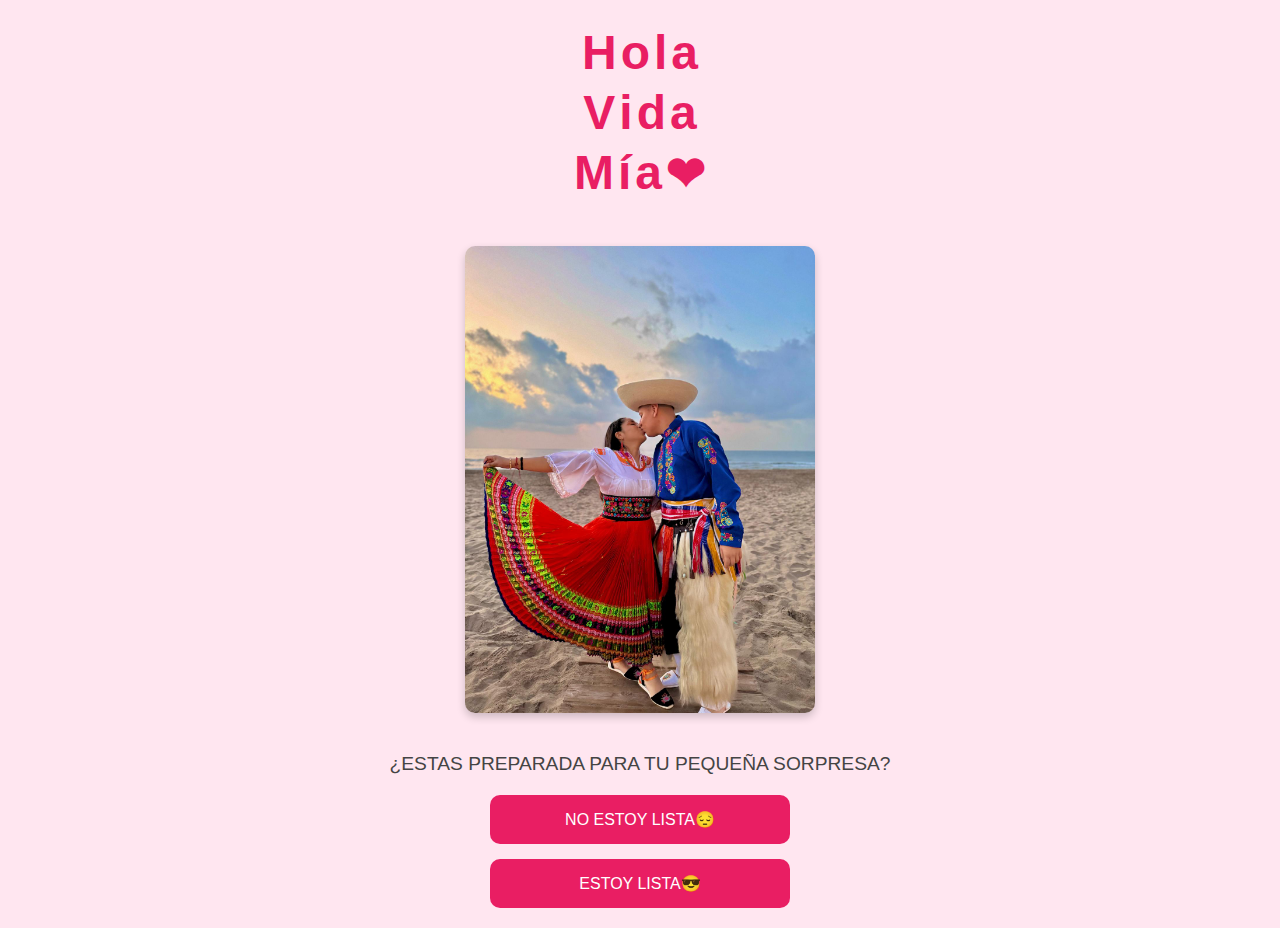
<file: index.html>
<!DOCTYPE html>
<html lang="es">

<head>
    <meta charset="UTF-8">
    <meta http-equiv="X-UA-Compatible" content="IE=edge">
    <meta name="viewport" content="width=device-width, initial-scale=1.0">
    <link rel="stylesheet" href="css/main.css">
    <link rel="icon" href="img/flowers.png" type="image/x-icon">
    <title>Katherine Duy Álvarez</title>
</head>

<body>
    <div class="contenedor">
        <div class="contenedor1">
            <div class="greetings">
                <span>H</span>
                <span>o</span>
                <span>l</span>
                <span>a</span>
            </div>
            <div class="greetings">
                <span>V</span>
                <span>i</span>
                <span>d</span>
                <span>a</span>
            </div>
            <div class="greetings">
                <span>M</span>
                <span>í</span>
                <span>a</span>
                <span>❤</span>
            </div>
        </div>
        <img src="img/pareja.jpg" alt="Pareja" id="pareja" />
    </div>

    <div class="description">
        <span>¿ESTAS PREPARADA PARA TU PEQUEÑA SORPRESA?</span>
    </div>
    <div class="button">        
        <button class="botones" onclick="noJugar()">
            <a style="color: #fff;">NO ESTOY LISTA😔</a>
        </button>
        <button class="botones">
            <a href="flower.html" style="color: #fff;">ESTOY LISTA😎</a>
        </button>
    </div>
    <script type="text/javascript">
        function noJugar() {
           alert("¡¡PUES TU TE LO PIERDESSS!!\n ADIOSSSSSSSSSS");
           window.close();
        }
    </script>
</body>

</html>
</file>
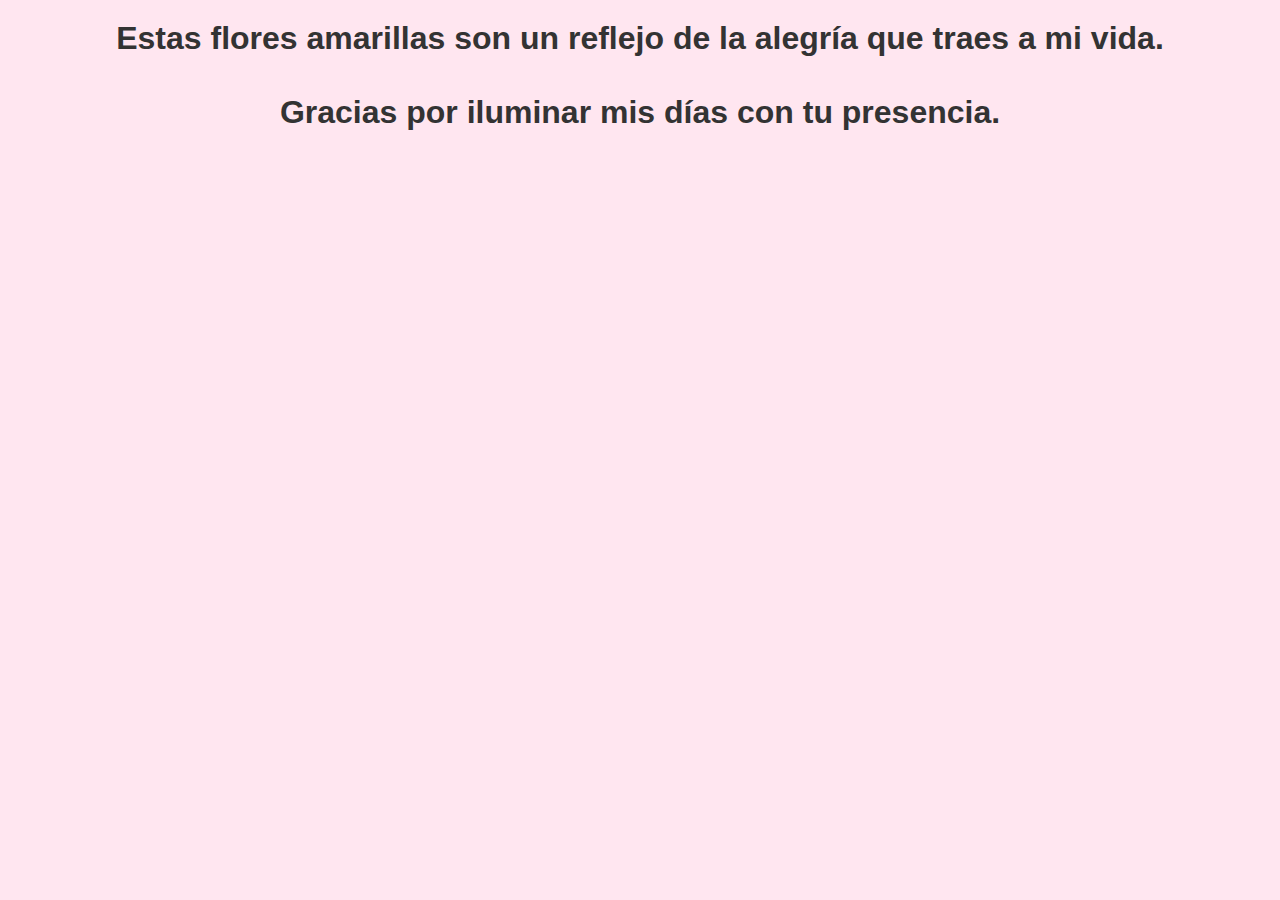
<file: flower.html>
<!DOCTYPE html>
<html lang="es">
  <head>
    <meta charset="UTF-8" />
    <meta http-equiv="X-UA-Compatible" content="IE=edge" />
    <meta name="viewport" content="width=device-width, initial-scale=1.0" />
    <link rel="stylesheet" href="css/main.css" />
    <link rel="icon" href="img/flowers.png" type="image/x-icon" />
    <title>Flower</title>
  </head>
  <body class="container">
    <audio src="sound/ChristianBasso&HaienQiu-Flowers.mp3" autoplay></audio>
    <div id="lyrics">
     
    </div>
    <h1 class="titulo">Estas flores amarillas son un reflejo de la alegría que traes a mi vida. <br> <br>
      Gracias por iluminar mis días con tu presencia.</h1>
  
    <div class="night"></div>
    <div class="flowers">
      <div class="flower flower--1">
        <div class="flower__leafs flower__leafs--1">
          <div class="flower__leaf flower__leaf--1"></div>
          <div class="flower__leaf flower__leaf--2"></div>
          <div class="flower__leaf flower__leaf--3"></div>
          <div class="flower__leaf flower__leaf--4"></div>
          <div class="flower__white-circle"></div>

          <div class="flower__light flower__light--1"></div>
          <div class="flower__light flower__light--2"></div>
          <div class="flower__light flower__light--3"></div>
          <div class="flower__light flower__light--4"></div>
          <div class="flower__light flower__light--5"></div>
          <div class="flower__light flower__light--6"></div>
          <div class="flower__light flower__light--7"></div>
          <div class="flower__light flower__light--8"></div>
        </div>
        <div class="flower__line">
          <div class="flower__line__leaf flower__line__leaf--1"></div>
          <div class="flower__line__leaf flower__line__leaf--2"></div>
          <div class="flower__line__leaf flower__line__leaf--3"></div>
          <div class="flower__line__leaf flower__line__leaf--4"></div>
          <div class="flower__line__leaf flower__line__leaf--5"></div>
          <div class="flower__line__leaf flower__line__leaf--6"></div>
        </div>
      </div>

      <div class="flower flower--2">
        <div class="flower__leafs flower__leafs--2">
          <div class="flower__leaf flower__leaf--1"></div>
          <div class="flower__leaf flower__leaf--2"></div>
          <div class="flower__leaf flower__leaf--3"></div>
          <div class="flower__leaf flower__leaf--4"></div>
          <div class="flower__white-circle"></div>

          <div class="flower__light flower__light--1"></div>
          <div class="flower__light flower__light--2"></div>
          <div class="flower__light flower__light--3"></div>
          <div class="flower__light flower__light--4"></div>
          <div class="flower__light flower__light--5"></div>
          <div class="flower__light flower__light--6"></div>
          <div class="flower__light flower__light--7"></div>
          <div class="flower__light flower__light--8"></div>
        </div>
        <div class="flower__line">
          <div class="flower__line__leaf flower__line__leaf--1"></div>
          <div class="flower__line__leaf flower__line__leaf--2"></div>
          <div class="flower__line__leaf flower__line__leaf--3"></div>
          <div class="flower__line__leaf flower__line__leaf--4"></div>
        </div>
      </div>

      <div class="flower flower--3">
        <div class="flower__leafs flower__leafs--3">
          <div class="flower__leaf flower__leaf--1"></div>
          <div class="flower__leaf flower__leaf--2"></div>
          <div class="flower__leaf flower__leaf--3"></div>
          <div class="flower__leaf flower__leaf--4"></div>
          <div class="flower__white-circle"></div>

          <div class="flower__light flower__light--1"></div>
          <div class="flower__light flower__light--2"></div>
          <div class="flower__light flower__light--3"></div>
          <div class="flower__light flower__light--4"></div>
          <div class="flower__light flower__light--5"></div>
          <div class="flower__light flower__light--6"></div>
          <div class="flower__light flower__light--7"></div>
          <div class="flower__light flower__light--8"></div>
        </div>
        <div class="flower__line">
          <div class="flower__line__leaf flower__line__leaf--1"></div>
          <div class="flower__line__leaf flower__line__leaf--2"></div>
          <div class="flower__line__leaf flower__line__leaf--3"></div>
          <div class="flower__line__leaf flower__line__leaf--4"></div>
        </div>
      </div>

      <div class="grow-ans" style="--d: 1.2s">
        <div class="flower__g-long">
          <div class="flower__g-long__top"></div>
          <div class="flower__g-long__bottom"></div>
        </div>
      </div>

      <div class="growing-grass">
        <div class="flower__grass flower__grass--1">
          <div class="flower__grass--top"></div>
          <div class="flower__grass--bottom"></div>
          <div class="flower__grass__leaf flower__grass__leaf--1"></div>
          <div class="flower__grass__leaf flower__grass__leaf--2"></div>
          <div class="flower__grass__leaf flower__grass__leaf--3"></div>
          <div class="flower__grass__leaf flower__grass__leaf--4"></div>
          <div class="flower__grass__leaf flower__grass__leaf--5"></div>
          <div class="flower__grass__leaf flower__grass__leaf--6"></div>
          <div class="flower__grass__leaf flower__grass__leaf--7"></div>
          <div class="flower__grass__leaf flower__grass__leaf--8"></div>
          <div class="flower__grass__overlay"></div>
        </div>
      </div>

      <div class="growing-grass">
        <div class="flower__grass flower__grass--2">
          <div class="flower__grass--top"></div>
          <div class="flower__grass--bottom"></div>
          <div class="flower__grass__leaf flower__grass__leaf--1"></div>
          <div class="flower__grass__leaf flower__grass__leaf--2"></div>
          <div class="flower__grass__leaf flower__grass__leaf--3"></div>
          <div class="flower__grass__leaf flower__grass__leaf--4"></div>
          <div class="flower__grass__leaf flower__grass__leaf--5"></div>
          <div class="flower__grass__leaf flower__grass__leaf--6"></div>
          <div class="flower__grass__leaf flower__grass__leaf--7"></div>
          <div class="flower__grass__leaf flower__grass__leaf--8"></div>
          <div class="flower__grass__overlay"></div>
        </div>
      </div>

      <div class="grow-ans" style="--d: 2.4s">
        <div class="flower__g-right flower__g-right--1">
          <div class="leaf"></div>
        </div>
      </div>

      <div class="grow-ans" style="--d: 2.8s">
        <div class="flower__g-right flower__g-right--2">
          <div class="leaf"></div>
        </div>
      </div>

      <div class="grow-ans" style="--d: 2.8s">
        <div class="flower__g-front">
          <div
            class="flower__g-front__leaf-wrapper flower__g-front__leaf-wrapper--1"
          >
            <div class="flower__g-front__leaf"></div>
          </div>
          <div
            class="flower__g-front__leaf-wrapper flower__g-front__leaf-wrapper--2"
          >
            <div class="flower__g-front__leaf"></div>
          </div>
          <div
            class="flower__g-front__leaf-wrapper flower__g-front__leaf-wrapper--3"
          >
            <div class="flower__g-front__leaf"></div>
          </div>
          <div
            class="flower__g-front__leaf-wrapper flower__g-front__leaf-wrapper--4"
          >
            <div class="flower__g-front__leaf"></div>
          </div>
          <div
            class="flower__g-front__leaf-wrapper flower__g-front__leaf-wrapper--5"
          >
            <div class="flower__g-front__leaf"></div>
          </div>
          <div
            class="flower__g-front__leaf-wrapper flower__g-front__leaf-wrapper--6"
          >
            <div class="flower__g-front__leaf"></div>
          </div>
          <div
            class="flower__g-front__leaf-wrapper flower__g-front__leaf-wrapper--7"
          >
            <div class="flower__g-front__leaf"></div>
          </div>
          <div
            class="flower__g-front__leaf-wrapper flower__g-front__leaf-wrapper--8"
          >
            <div class="flower__g-front__leaf"></div>
          </div>
          <div class="flower__g-front__line"></div>
        </div>
      </div>

      <div class="grow-ans" style="--d: 3.2s">
        <div class="flower__g-fr">
          <div class="leaf"></div>
          <div class="flower__g-fr__leaf flower__g-fr__leaf--1"></div>
          <div class="flower__g-fr__leaf flower__g-fr__leaf--2"></div>
          <div class="flower__g-fr__leaf flower__g-fr__leaf--3"></div>
          <div class="flower__g-fr__leaf flower__g-fr__leaf--4"></div>
          <div class="flower__g-fr__leaf flower__g-fr__leaf--5"></div>
          <div class="flower__g-fr__leaf flower__g-fr__leaf--6"></div>
          <div class="flower__g-fr__leaf flower__g-fr__leaf--7"></div>
          <div class="flower__g-fr__leaf flower__g-fr__leaf--8"></div>
        </div>
      </div>

      <div class="long-g long-g--0">
        <div class="grow-ans" style="--d: 3s">
          <div class="leaf leaf--0"></div>
        </div>
        <div class="grow-ans" style="--d: 2.2s">
          <div class="leaf leaf--1"></div>
        </div>
        <div class="grow-ans" style="--d: 3.4s">
          <div class="leaf leaf--2"></div>
        </div>
        <div class="grow-ans" style="--d: 3.6s">
          <div class="leaf leaf--3"></div>
        </div>
      </div>

      <div class="long-g long-g--1">
        <div class="grow-ans" style="--d: 3.6s">
          <div class="leaf leaf--0"></div>
        </div>
        <div class="grow-ans" style="--d: 3.8s">
          <div class="leaf leaf--1"></div>
        </div>
        <div class="grow-ans" style="--d: 4s">
          <div class="leaf leaf--2"></div>
        </div>
        <div class="grow-ans" style="--d: 4.2s">
          <div class="leaf leaf--3"></div>
        </div>
      </div>

      <div class="long-g long-g--2">
        <div class="grow-ans" style="--d: 4s">
          <div class="leaf leaf--0"></div>
        </div>
        <div class="grow-ans" style="--d: 4.2s">
          <div class="leaf leaf--1"></div>
        </div>
        <div class="grow-ans" style="--d: 4.4s">
          <div class="leaf leaf--2"></div>
        </div>
        <div class="grow-ans" style="--d: 4.6s">
          <div class="leaf leaf--3"></div>
        </div>
      </div>

      <div class="long-g long-g--3">
        <div class="grow-ans" style="--d: 4s">
          <div class="leaf leaf--0"></div>
        </div>
        <div class="grow-ans" style="--d: 4.2s">
          <div class="leaf leaf--1"></div>
        </div>
        <div class="grow-ans" style="--d: 3s">
          <div class="leaf leaf--2"></div>
        </div>
        <div class="grow-ans" style="--d: 3.6s">
          <div class="leaf leaf--3"></div>
        </div>
      </div>

      <div class="long-g long-g--4">
        <div class="grow-ans" style="--d: 4s">
          <div class="leaf leaf--0"></div>
        </div>
        <div class="grow-ans" style="--d: 4.2s">
          <div class="leaf leaf--1"></div>
        </div>
        <div class="grow-ans" style="--d: 3s">
          <div class="leaf leaf--2"></div>
        </div>
        <div class="grow-ans" style="--d: 3.6s">
          <div class="leaf leaf--3"></div>
        </div>
      </div>

      <div class="long-g long-g--5">
        <div class="grow-ans" style="--d: 4s">
          <div class="leaf leaf--0"></div>
        </div>
        <div class="grow-ans" style="--d: 4.2s">
          <div class="leaf leaf--1"></div>
        </div>
        <div class="grow-ans" style="--d: 3s">
          <div class="leaf leaf--2"></div>
        </div>
        <div class="grow-ans" style="--d: 3.6s">
          <div class="leaf leaf--3"></div>
        </div>
      </div>

      <div class="long-g long-g--6">
        <div class="grow-ans" style="--d: 4.2s">
          <div class="leaf leaf--0"></div>
        </div>
        <div class="grow-ans" style="--d: 4.4s">
          <div class="leaf leaf--1"></div>
        </div>
        <div class="grow-ans" style="--d: 4.6s">
          <div class="leaf leaf--2"></div>
        </div>
        <div class="grow-ans" style="--d: 4.8s">
          <div class="leaf leaf--3"></div>
        </div>
      </div>

      <div class="long-g long-g--7">
        <div class="grow-ans" style="--d: 3s">
          <div class="leaf leaf--0"></div>
        </div>
        <div class="grow-ans" style="--d: 3.2s">
          <div class="leaf leaf--1"></div>
        </div>
        <div class="grow-ans" style="--d: 3.5s">
          <div class="leaf leaf--2"></div>
        </div>
        <div class="grow-ans" style="--d: 3.6s">
          <div class="leaf leaf--3"></div>
        </div>
      </div>
    </div>
    <script src="anim.js"></script>
    <script src="main.js"></script>
  </body>
</html>
</file>
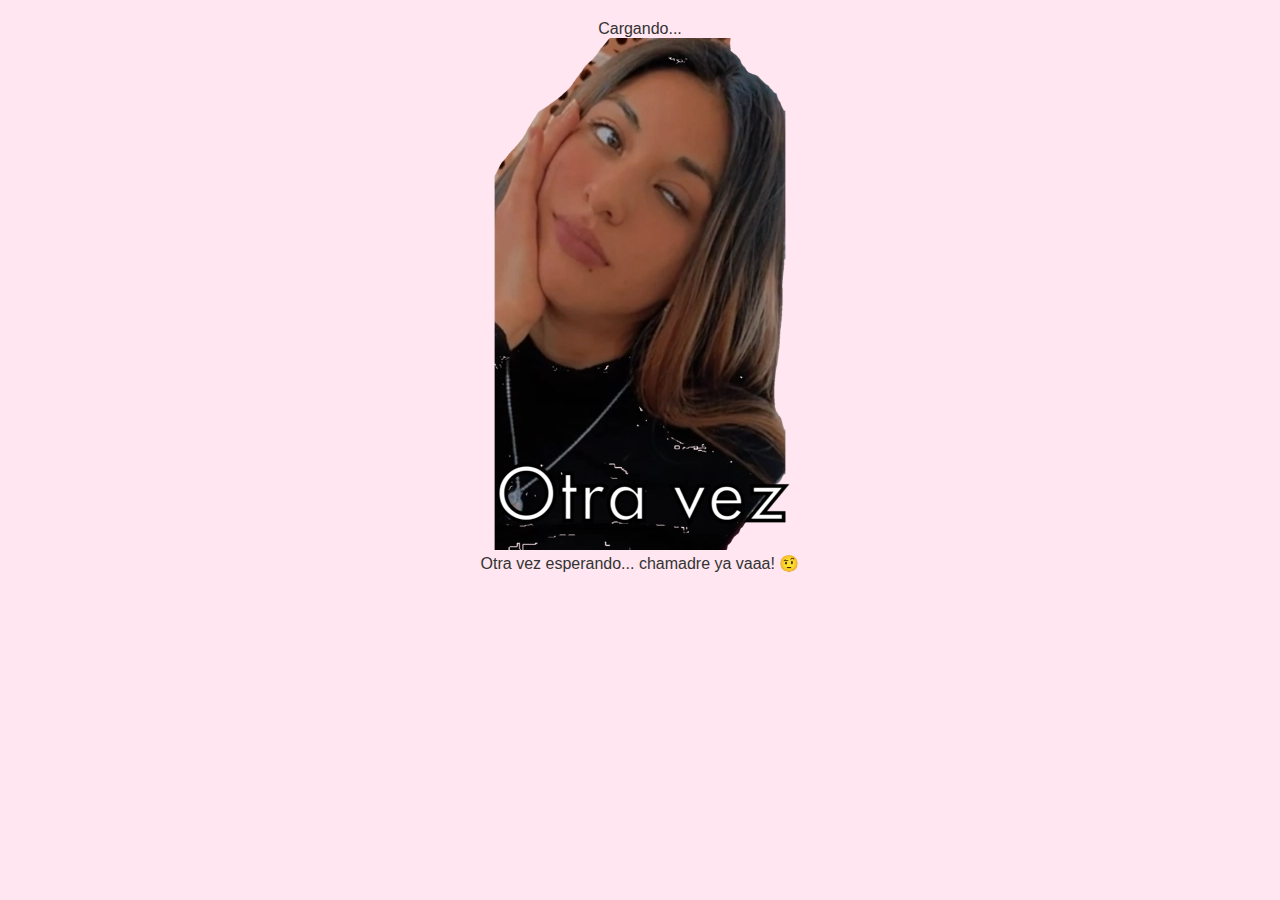
<file: loading.html>
<!DOCTYPE html>
<html lang="es">

<head>
    <meta charset="UTF-8">
    <meta http-equiv="X-UA-Compatible" content="IE=edge">
    <meta name="viewport" content="width=device-width, initial-scale=1.0">
    <link rel="stylesheet" href="css/style.css">
    <link rel="icon" href="img/flowers.png" type="image/x-icon">
    <title>Katherine Duy Álvarez</title>
    <script>
        function getParameterByName(name) {
            const urlParams = new URLSearchParams(window.location.search);
            return urlParams.get(name);
        }

        function randomImageAndText() {
            const images = [
                "img/foto1.jpg", "img/foto2.jpg", "img/foto3.jpg", "img/foto4.jpg", "img/foto5.jpg",
                "img/foto6.jpg", "img/foto7.jpg", "img/foto10.jpg", "img/foto14.jpg", "img/foto18.jpg"
            ];

            const phrases = [
                "Salud mi amor, tomase solo una que ya acaba 🥃",
                "Un momentooo... que ya acaba chamadre! 😐",
                "Esperaa... no te duermasss bebee 😠",
                "Con ese besito... que rico esperar!! 😚",
                "Ríete mientras acaba amorr WUAJAJAJA 😂",
                "Aguanta amor... todo bienn 😎",
                "Vamos a por esas chelas d1 amorr! 🍻",
                "Espera bebe... que hoy es dia de fútbol!! ⚽",
                "Otra vez esperando... chamadre ya vaaa! 🤨",
                "Paciencia... que lo bueno se hace esperar bebe 😶"
            ];

            // Selecciona un índice aleatorio para las imágenes y frases
            const randomIndex = Math.floor(Math.random() * images.length);

            // Actualiza la imagen y la frase en el DOM
            document.getElementById('loadingImage').src = images[randomIndex];
            document.getElementById('loadingText').innerHTML = phrases[randomIndex];
        }

        window.onload = function () {

            randomImageAndText();
            const gameParam = getParameterByName('game');

            if (gameParam === 'JUEGO1') {
                setTimeout(function () {
                    window.location.href = 'juego1.html';
                }, 8000);
            } else if (gameParam === 'JUEGO2') {
                setTimeout(function () {
                    window.location.href = 'juego2.html';
                }, 8000);
            } else if (gameParam === 'JUEGO3') {
                setTimeout(function () {
                    window.location.href = 'juego3.html';
                }, 8000);
            } else if (gameParam === 'JUEGO4') {
                setTimeout(function () {
                    window.location.href = 'juego4.html';
                }, 8000);
            } else if (gameParam === 'JUEGO5') {
                setTimeout(function () {
                    window.location.href = 'juego5.html';
                }, 8000);
            }
        };
    </script>
</head>

<body>
    <p id="cargando">Cargando...</p>
    <div class="loading-container">
        <img id="loadingImage" alt="Loading Image" class="loading-image">
    </div>
    <p class="loading-description" id="loadingText"></p>
</body>

</html>
</file>
<file: css/main.css>
/* Reset */
* {
    margin: 0;
    padding: 0;
    box-sizing: border-box;
}

body {
    background-color: #ffe6f0;
    font-family: 'Arial', sans-serif;
    text-align: center;
    color: #333;
    padding: 20px;
}

.contenedor {
    display: flex;
    flex-direction: column;
    align-items: center;
    justify-content: center;
}

.contenedor1 {
    margin-bottom: 20px;
}

.greetings {
    font-size: 3rem;
    margin: 5px 0;
    display: flex;
    justify-content: center;
}

.greetings span {
    display: inline-block;
    font-weight: bold;
    color: #e91e63;
    margin: 0 2px;
    animation: pop 0.5s ease-in-out;
}

.greetings > span:nth-child(2){
    animation-delay: .2s ;
}
.greetings > span:nth-child(3){
    animation-delay: .4s ;
}
.greetings > span:nth-child(4){
    animation-delay: .6s;
}
.greetings > span:nth-child(5){
    animation-delay: .8s;
}
.greetings > span:nth-child(6){
    animation-delay: 1s;
}

/* Animación opcional para efecto visual */
@keyframes pop {
    0% {
        transform: scale(0.5);
        opacity: 0;
    }
    100% {
        transform: scale(1);
        opacity: 1;
    }
}


#pareja {
    width: 80%;
    max-width: 350px;
    height: auto;
    border-radius: 10px;
    margin: 20px 0;
    box-shadow: 0 4px 8px rgba(0, 0, 0, 0.2);
}

.description span {
    font-size: 1.2rem;
    color: #444;
    display: block;
    margin: 20px 0;
    padding: 0 10px;
}

.button {
    display: flex;
    flex-direction: column;
    gap: 15px;
    align-items: center;
    margin-top: 20px;
}

.botones {
    background-color: #e91e63;
    border: none;
    padding: 15px 25px;
    color: white;
    font-size: 1rem;
    border-radius: 10px;
    cursor: pointer;
    transition: background 0.3s ease;
    width: 80%;
    max-width: 300px;
}

.botones:hover {
    background-color: #d81b60;
}

a {
    text-decoration: none;
    width: 100%;
}
</file>
<file: css/style.css>
/* Reset */
* {
    margin: 0;
    padding: 0;
    box-sizing: border-box;
}

body {
    background-color: #ffe6f0;
    font-family: 'Arial', sans-serif;
    text-align: center;
    color: #333;
    padding: 20px;
}

.contenedor {
    display: flex;
    flex-direction: column;
    align-items: center;
    justify-content: center;
}

.contenedor1 {
    margin-bottom: 20px;
}


#pareja {
    width: 100%;
    max-width: 350px;
    height: auto;
    border-radius: 10px;
    margin: 20px 0;
    box-shadow: 0 4px 8px rgba(0, 0, 0, 0.2);
}

.description span {
    font-size: 1.2rem;
    color: #444;
    display: block;
    margin: 20px 0;
    padding: 0 10px;
}

.button {
    display: flex;
    flex-direction: column;
    gap: 15px;
    align-items: center;
    margin-top: 20px;
}

.botones {
    background-color: #e91e63;
    border: none;
    padding: 15px 25px;
    color: white;
    font-size: 1rem;
    border-radius: 10px;
    cursor: pointer;
    transition: background 0.3s ease;
    width: 80%;
    max-width: 300px;
}

.botones:hover {
    background-color: #d81b60;
}

a {
    text-decoration: none;
    width: 100%;
}


.greetings{
    font-size: 7rem;
    font-weight: 900;
}
.greetings > span{
    animation: glow 2.5s ease-in-out infinite;
}
@keyframes glow{
    0%, 100%{
        color: #fff;
        text-shadow: 0 0 12px #39c6d6, 0 0 50px #39c6d6, 0 0 100px #39c6d6;
    }
    10%, 90%{
        color: red;
        text-shadow: none;
    }
}
.greetings > span:nth-child(2){
    animation-delay: .2s ;
}
.greetings > span:nth-child(3){
    animation-delay: .4s ;
}
.greetings > span:nth-child(4){
    animation-delay: .6s;
}
.greetings > span:nth-child(5){
    animation-delay: .8s;
}
.greetings > span:nth-child(6){
    animation-delay: 1s;
}

@media screen and (max-width:574px){
    .greetings{
        display: block;
        font-size: 4rem;
        font-weight: 800;
        text-align: center;
    }
    .description{
        font-size: 2rem;
    }
    
    .button a{
        font-size: 1rem;
    }
}
</file>
